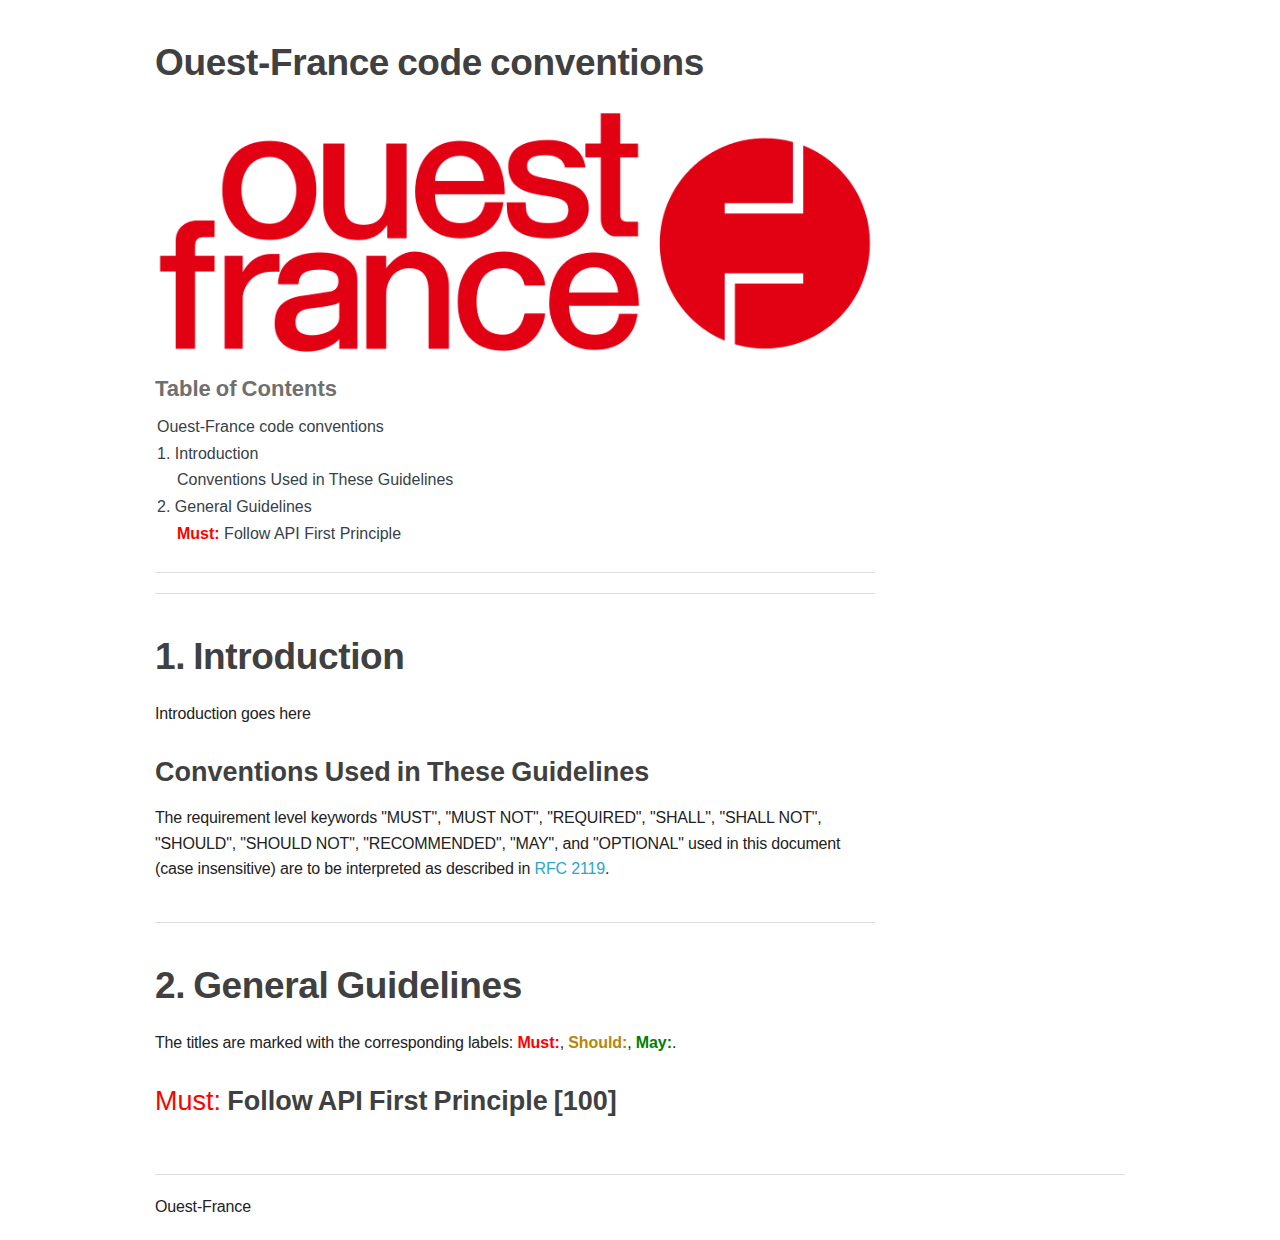
<file: index.html>
<!doctype html>
<!--[if IE 9]>
<html class="lt-ie10" lang="en"> <![endif]-->
<html class="no-js" lang="en" data-useragent="Mozilla/5.0 (compatible; MSIE 10.0; Windows NT 6.2; Trident/6.0)">
<head>
    <meta charset="utf-8">
    <meta name="viewport" content="width=device-width, initial-scale=1.0">
    <title></title>
    <meta name="description" content="The Jekyll AsciiDoc Quickstart project is a leg-up in starting your own website hosted on GitHub with content based in AsciiDoc.">
    <meta name="author" content="Your name goes here">
    <meta name="copyright" content="Maybe consider a Creative Commons license">
    <link rel="stylesheet" href="css/foundation.css">
    <link rel="stylesheet" href="css/font-awesome.css">
    <link rel="stylesheet" href="css/coderay.css">
    <link rel="stylesheet" href="css/asciidoctor.css">
    <link rel="stylesheet" href="css/ouest-france.css">
    <script src="js/vendor/modernizr.js"></script>
    <script src="js/toc.js"></script>
</head>
<body>



<!-- Main Page Content and Sidebar -->

<div class="row">

    <!-- Main Blog Content -->
    <div class="large-12 columns" role="content">

        <div class="sect1">
<h2 id="ouest_france_code_conventions"><a class="link" href="#ouest_france_code_conventions">Ouest-France code conventions</a></h2>
<div class="sectionbody">
<div class="imageblock">
<div class="content">
<img src="assets/ouest-france.png" alt="API Guild Logo">
</div>
</div>
<div id="toc" class="toc">
<div id="toctitle" class="title">Table of Contents</div>
<ul class="sectlevel1">
<li><a href="#ouest_france_code_conventions">Ouest-France code conventions</a></li>
<li><a href="#introduction">1. Introduction</a>
<ul class="sectlevel2">
<li><a href="#conventions-used-in-these-guidelines">Conventions Used in These Guidelines</a></li>
</ul>
</li>
<li><a href="#general-guidelines">2. General Guidelines</a>
<ul class="sectlevel2">
<li><a href="#100"><span class="must-keyword"><strong>Must:</strong></span> Follow API First Principle</a></li>
</ul>
</li>
</ul>
</div>
</div>
</div>
<div class="sect1">
<h2 id="introduction"><a class="link" href="#introduction">1. Introduction</a></h2>
<div class="sectionbody">
<div class="paragraph">
<p>Introduction goes here</p>
</div>
<div class="sect2">
<h3 id="conventions-used-in-these-guidelines"><a class="link" href="#conventions-used-in-these-guidelines">Conventions Used in These Guidelines</a></h3>
<div class="paragraph">
<p>The requirement level keywords "MUST", "MUST NOT", "REQUIRED", "SHALL",
"SHALL NOT", "SHOULD", "SHOULD NOT", "RECOMMENDED", "MAY", and
"OPTIONAL" used in this document (case insensitive) are to be
interpreted as described in <a href="https://www.ietf.org/rfc/rfc2119.txt">RFC
2119</a>.</p>
</div>
</div>
</div>
</div>
<div class="sect1">
<h2 id="general-guidelines"><a class="link" href="#general-guidelines">2. General Guidelines</a></h2>
<div class="sectionbody">
<div class="paragraph">
<p>The titles are marked with the corresponding labels: <span class="must-keyword"><strong>Must:</strong></span>,
<span class="should-keyword"><strong>Should:</strong></span>, <span class="may-keyword"><strong>May:</strong></span>.</p>
</div>
<div class="sect2">
<h3 id="100"><a class="link" href="#100"><span class="must-keyword"><strong>Must:</strong></span> Follow API First Principle</a></h3>

</div>
</div>
</div>

    </div>

    <!-- End Main Content -->
</div>

<!-- End Main Content and Sidebar -->


<!-- Footer -->

<footer class="row">
    <div class="large-12 columns">
        <hr>
        <div class="row">
            <div class="large-12 columns">
                <p>Ouest-France</p>
            </div>
        </div>
    </div>
</footer>


<!-- Adds rule id as a postfix to all rule titles -->
<script>
var ruleIdRegEx = /(\d)+/;
var h3headers = document.getElementsByTagName("h3");
for (var i = 0; i < h3headers.length; i++) {
    var header = h3headers[i];
    if (header.id && header.id.match(ruleIdRegEx)) {
        var a = header.getElementsByTagName("a")[0]
        a.innerHTML += " [" + header.id + "]";
    }
}
</script>

<script src="js/vendor/jquery.js"></script>
<script src="js/foundation.min.js"></script>
<script>
$(document).foundation();
var doc = document.documentElement;
doc.setAttribute('data-useragent', navigator.userAgent);
</script>
</body>
</html>
</file>
<file: css/asciidoctor.css>
/* Asciidoctor default stylesheet | MIT License | http://asciidoctor.org */
@import "https://fonts.googleapis.com/css?family=Open+Sans:300,300italic,400,400italic,600,600italic%7CNoto+Serif:400,400italic,700,700italic%7CDroid+Sans+Mono:400";
article,aside,details,figcaption,figure,footer,header,hgroup,main,nav,section,summary{display:block}
audio,canvas,video{display:inline-block}
audio:not([controls]){display:none;height:0}
[hidden],template{display:none}
script{display:none!important}
html{font-family:sans-serif;-ms-text-size-adjust:100%;-webkit-text-size-adjust:100%}
body{margin:0}
a{background:transparent}
a:focus{outline:thin dotted}
a:active,a:hover{outline:0}
h1{font-size:2em;margin:.67em 0}
abbr[title]{border-bottom:1px dotted}
b,strong{font-weight:bold}
dfn{font-style:italic}
hr{-moz-box-sizing:content-box;box-sizing:content-box;height:0}
mark{background:#ff0;color:#000}
code,kbd,pre,samp{font-family:monospace;font-size:1em}
pre{white-space:pre-wrap}
q{quotes:"\201C" "\201D" "\2018" "\2019"}
small{font-size:80%}
sub,sup{font-size:75%;line-height:0;position:relative;vertical-align:baseline}
sup{top:-.5em}
sub{bottom:-.25em}
img{border:0}
svg:not(:root){overflow:hidden}
figure{margin:0}
fieldset{border:1px solid silver;margin:0 2px;padding:.35em .625em .75em}
legend{border:0;padding:0}
button,input,select,textarea{font-family:inherit;font-size:100%;margin:0}
button,input{line-height:normal}
button,select{text-transform:none}
button,html input[type="button"],input[type="reset"],input[type="submit"]{-webkit-appearance:button;cursor:pointer}
button[disabled],html input[disabled]{cursor:default}
input[type="checkbox"],input[type="radio"]{box-sizing:border-box;padding:0}
input[type="search"]{-webkit-appearance:textfield;-moz-box-sizing:content-box;-webkit-box-sizing:content-box;box-sizing:content-box}
input[type="search"]::-webkit-search-cancel-button,input[type="search"]::-webkit-search-decoration{-webkit-appearance:none}
button::-moz-focus-inner,input::-moz-focus-inner{border:0;padding:0}
textarea{overflow:auto;vertical-align:top}
table{border-collapse:collapse;border-spacing:0}
*,*:before,*:after{-moz-box-sizing:border-box;-webkit-box-sizing:border-box;box-sizing:border-box}
html,body{font-size:100%}
body{background:#fff;color:rgba(0,0,0,.8);padding:0;margin:0;font-family:"Noto Serif","DejaVu Serif",serif;font-weight:400;font-style:normal;line-height:1;position:relative;cursor:auto}
a:hover{cursor:pointer}
img,object,embed{max-width:100%;height:auto}
object,embed{height:100%}
img{-ms-interpolation-mode:bicubic}
#map_canvas img,#map_canvas embed,#map_canvas object,.map_canvas img,.map_canvas embed,.map_canvas object{max-width:none!important}
.left{float:left!important}
.right{float:right!important}
.text-left{text-align:left!important}
.text-right{text-align:right!important}
.text-center{text-align:center!important}
.text-justify{text-align:justify!important}
.hide{display:none}
.antialiased,body{-webkit-font-smoothing:antialiased}
img{display:inline-block;vertical-align:middle}
textarea{height:auto;min-height:50px}
select{width:100%}
p.lead,.paragraph.lead>p,#preamble>.sectionbody>.paragraph:first-of-type p{font-size:1.21875em;line-height:1.6}
.subheader,.admonitionblock td.content>.title,.audioblock>.title,.exampleblock>.title,.imageblock>.title,.listingblock>.title,.literalblock>.title,.stemblock>.title,.openblock>.title,.paragraph>.title,.quoteblock>.title,table.tableblock>.title,.verseblock>.title,.videoblock>.title,.dlist>.title,.olist>.title,.ulist>.title,.qlist>.title,.hdlist>.title{line-height:1.45;color:#7a2518;font-weight:400;margin-top:0;margin-bottom:.25em}
div,dl,dt,dd,ul,ol,li,h1,h2,h3,#toctitle,.sidebarblock>.content>.title,h4,h5,h6,pre,form,p,blockquote,th,td{margin:0;padding:0;direction:ltr}
a{color:#2156a5;text-decoration:underline;line-height:inherit}
a:hover,a:focus{color:#1d4b8f}
a img{border:none}
p{font-family:inherit;font-weight:400;font-size:1em;line-height:1.6;margin-bottom:1.25em;text-rendering:optimizeLegibility}
p aside{font-size:.875em;line-height:1.35;font-style:italic}
h1,h2,h3,#toctitle,.sidebarblock>.content>.title,h4,h5,h6{font-family:"Open Sans","DejaVu Sans",sans-serif;font-weight:300;font-style:normal;color:#ba3925;text-rendering:optimizeLegibility;margin-top:1em;margin-bottom:.5em;line-height:1.0125em}
h1 small,h2 small,h3 small,#toctitle small,.sidebarblock>.content>.title small,h4 small,h5 small,h6 small{font-size:60%;color:#e99b8f;line-height:0}
h1{font-size:2.125em}
h2{font-size:1.6875em}
h3,#toctitle,.sidebarblock>.content>.title{font-size:1.375em}
h4,h5{font-size:1.125em}
h6{font-size:1em}
hr{border:solid #ddddd8;border-width:1px 0 0;clear:both;margin:1.25em 0 1.1875em;height:0}
em,i{font-style:italic;line-height:inherit}
strong,b{font-weight:bold;line-height:inherit}
small{font-size:60%;line-height:inherit}
code{font-family:"Droid Sans Mono","DejaVu Sans Mono",monospace;font-weight:400;color:rgba(0,0,0,.9)}
ul,ol,dl{font-size:1em;line-height:1.6;margin-bottom:1.25em;list-style-position:outside;font-family:inherit}
ul,ol,ul.no-bullet,ol.no-bullet{margin-left:1.5em}
ul li ul,ul li ol{margin-left:1.25em;margin-bottom:0;font-size:1em}
ul.square li ul,ul.circle li ul,ul.disc li ul{list-style:inherit}
ul.square{list-style-type:square}
ul.circle{list-style-type:circle}
ul.disc{list-style-type:disc}
ul.no-bullet{list-style:none}
ol li ul,ol li ol{margin-left:1.25em;margin-bottom:0}
dl dt{margin-bottom:.3125em;font-weight:bold}
dl dd{margin-bottom:1.25em}
abbr,acronym{text-transform:uppercase;font-size:90%;color:rgba(0,0,0,.8);border-bottom:1px dotted #ddd;cursor:help}
abbr{text-transform:none}
blockquote{margin:0 0 1.25em;padding:.5625em 1.25em 0 1.1875em;border-left:1px solid #ddd}
blockquote cite{display:block;font-size:.9375em;color:rgba(0,0,0,.6)}
blockquote cite:before{content:"\2014 \0020"}
blockquote cite a,blockquote cite a:visited{color:rgba(0,0,0,.6)}
blockquote,blockquote p{line-height:1.6;color:rgba(0,0,0,.85)}
@media only screen and (min-width:768px){h1,h2,h3,#toctitle,.sidebarblock>.content>.title,h4,h5,h6{line-height:1.2}
h1{font-size:2.75em}
h2{font-size:2.3125em}
h3,#toctitle,.sidebarblock>.content>.title{font-size:1.6875em}
h4{font-size:1.4375em}}table{background:#fff;margin-bottom:1.25em;border:solid 1px #dedede}
table thead,table tfoot{background:#f7f8f7;font-weight:bold}
table thead tr th,table thead tr td,table tfoot tr th,table tfoot tr td{padding:.5em .625em .625em;font-size:inherit;color:rgba(0,0,0,.8);text-align:left}
table tr th,table tr td{padding:.5625em .625em;font-size:inherit;color:rgba(0,0,0,.8)}
table tr.even,table tr.alt,table tr:nth-of-type(even){background:#f8f8f7}
table thead tr th,table tfoot tr th,table tbody tr td,table tr td,table tfoot tr td{display:table-cell;line-height:1.6}
h1,h2,h3,#toctitle,.sidebarblock>.content>.title,h4,h5,h6{line-height:1.2;word-spacing:-.05em}
h1 strong,h2 strong,h3 strong,#toctitle strong,.sidebarblock>.content>.title strong,h4 strong,h5 strong,h6 strong{font-weight:400}
.clearfix:before,.clearfix:after,.float-group:before,.float-group:after{content:" ";display:table}
.clearfix:after,.float-group:after{clear:both}
*:not(pre)>code{font-size:.9375em;font-style:normal!important;letter-spacing:0;padding:.1em .5ex;word-spacing:-.15em;background-color:#f7f7f8;-webkit-border-radius:4px;border-radius:4px;line-height:1.45;text-rendering:optimizeSpeed}
pre,pre>code{line-height:1.45;color:rgba(0,0,0,.9);font-family:"Droid Sans Mono","DejaVu Sans Mono",monospace;font-weight:400;text-rendering:optimizeSpeed}
.keyseq{color:rgba(51,51,51,.8)}
kbd{display:inline-block;color:rgba(0,0,0,.8);font-size:.75em;line-height:1.4;background-color:#f7f7f7;border:1px solid #ccc;-webkit-border-radius:3px;border-radius:3px;-webkit-box-shadow:0 1px 0 rgba(0,0,0,.2),0 0 0 .1em white inset;box-shadow:0 1px 0 rgba(0,0,0,.2),0 0 0 .1em #fff inset;margin:-.15em .15em 0 .15em;padding:.2em .6em .2em .5em;vertical-align:middle;white-space:nowrap}
.keyseq kbd:first-child{margin-left:0}
.keyseq kbd:last-child{margin-right:0}
.menuseq,.menu{color:rgba(0,0,0,.8)}
b.button:before,b.button:after{position:relative;top:-1px;font-weight:400}
b.button:before{content:"[";padding:0 3px 0 2px}
b.button:after{content:"]";padding:0 2px 0 3px}
p a>code:hover{color:rgba(0,0,0,.9)}
#header,#content,#footnotes,#footer{width:100%;margin-left:auto;margin-right:auto;margin-top:0;margin-bottom:0;max-width:62.5em;*zoom:1;position:relative;padding-left:.9375em;padding-right:.9375em}
#header:before,#header:after,#content:before,#content:after,#footnotes:before,#footnotes:after,#footer:before,#footer:after{content:" ";display:table}
#header:after,#content:after,#footnotes:after,#footer:after{clear:both}
#content{margin-top:1.25em}
#content:before{content:none}
#header>h1:first-child{color:rgba(0,0,0,.85);margin-top:2.25rem;margin-bottom:0}
#header>h1:first-child+#toc{margin-top:8px;border-top:1px solid #ddddd8}
#header>h1:only-child,body.toc2 #header>h1:nth-last-child(2){border-bottom:1px solid #ddddd8;padding-bottom:8px}
#header .details{border-bottom:1px solid #ddddd8;line-height:1.45;padding-top:.25em;padding-bottom:.25em;padding-left:.25em;color:rgba(0,0,0,.6);display:-ms-flexbox;display:-webkit-flex;display:flex;-ms-flex-flow:row wrap;-webkit-flex-flow:row wrap;flex-flow:row wrap}
#header .details span:first-child{margin-left:-.125em}
#header .details span.email a{color:rgba(0,0,0,.85)}
#header .details br{display:none}
#header .details br+span:before{content:"\00a0\2013\00a0"}
#header .details br+span.author:before{content:"\00a0\22c5\00a0";color:rgba(0,0,0,.85)}
#header .details br+span#revremark:before{content:"\00a0|\00a0"}
#header #revnumber{text-transform:capitalize}
#header #revnumber:after{content:"\00a0"}
#content>h1:first-child:not([class]){color:rgba(0,0,0,.85);border-bottom:1px solid #ddddd8;padding-bottom:8px;margin-top:0;padding-top:1rem;margin-bottom:1.25rem}
#toc{border-bottom:1px solid #efefed;padding-bottom:.5em}
#toc>ul{margin-left:.125em}
#toc ul.sectlevel0>li>a{font-style:italic}
#toc ul.sectlevel0 ul.sectlevel1{margin:.5em 0}
#toc ul{font-family:"Open Sans","DejaVu Sans",sans-serif;list-style-type:none}
#toc a{text-decoration:none}
#toc a:active{text-decoration:underline}
#toctitle{color:#7a2518;font-size:1.2em}
@media only screen and (min-width:768px){#toctitle{font-size:1.375em}
body.toc2{padding-left:15em;padding-right:0}
#toc.toc2{margin-top:0!important;background-color:#f8f8f7;position:fixed;width:15em;left:0;top:0;border-right:1px solid #efefed;border-top-width:0!important;border-bottom-width:0!important;z-index:1000;padding:1.25em 1em;height:100%;overflow:auto}
#toc.toc2 #toctitle{margin-top:0;font-size:1.2em}
#toc.toc2>ul{font-size:.9em;margin-bottom:0}
#toc.toc2 ul ul{margin-left:0;padding-left:1em}
#toc.toc2 ul.sectlevel0 ul.sectlevel1{padding-left:0;margin-top:.5em;margin-bottom:.5em}
body.toc2.toc-right{padding-left:0;padding-right:15em}
body.toc2.toc-right #toc.toc2{border-right-width:0;border-left:1px solid #efefed;left:auto;right:0}}@media only screen and (min-width:1280px){body.toc2{padding-left:20em;padding-right:0}
#toc.toc2{width:20em}
#toc.toc2 #toctitle{font-size:1.375em}
#toc.toc2>ul{font-size:.95em}
#toc.toc2 ul ul{padding-left:1.25em}
body.toc2.toc-right{padding-left:0;padding-right:20em}}#content #toc{border-style:solid;border-width:1px;border-color:#e0e0dc;margin-bottom:1.25em;padding:1.25em;background:#f8f8f7;-webkit-border-radius:4px;border-radius:4px}
#content #toc>:first-child{margin-top:0}
#content #toc>:last-child{margin-bottom:0}
#footer{max-width:100%;background-color:rgba(0,0,0,.8);padding:1.25em}
#footer-text{color:rgba(255,255,255,.8);line-height:1.44}
.sect1{padding-bottom:.625em}
@media only screen and (min-width:768px){.sect1{padding-bottom:1.25em}}.sect1+.sect1{border-top:1px solid #efefed}
#content h1>a.anchor,h2>a.anchor,h3>a.anchor,#toctitle>a.anchor,.sidebarblock>.content>.title>a.anchor,h4>a.anchor,h5>a.anchor,h6>a.anchor{position:absolute;z-index:1001;width:1.5ex;margin-left:-1.5ex;display:block;text-decoration:none!important;visibility:hidden;text-align:center;font-weight:400}
#content h1>a.anchor:before,h2>a.anchor:before,h3>a.anchor:before,#toctitle>a.anchor:before,.sidebarblock>.content>.title>a.anchor:before,h4>a.anchor:before,h5>a.anchor:before,h6>a.anchor:before{content:"\00A7";font-size:.85em;display:block;padding-top:.1em}
#content h1:hover>a.anchor,#content h1>a.anchor:hover,h2:hover>a.anchor,h2>a.anchor:hover,h3:hover>a.anchor,#toctitle:hover>a.anchor,.sidebarblock>.content>.title:hover>a.anchor,h3>a.anchor:hover,#toctitle>a.anchor:hover,.sidebarblock>.content>.title>a.anchor:hover,h4:hover>a.anchor,h4>a.anchor:hover,h5:hover>a.anchor,h5>a.anchor:hover,h6:hover>a.anchor,h6>a.anchor:hover{visibility:visible}
#content h1>a.link,h2>a.link,h3>a.link,#toctitle>a.link,.sidebarblock>.content>.title>a.link,h4>a.link,h5>a.link,h6>a.link{color:#ba3925;text-decoration:none}
#content h1>a.link:hover,h2>a.link:hover,h3>a.link:hover,#toctitle>a.link:hover,.sidebarblock>.content>.title>a.link:hover,h4>a.link:hover,h5>a.link:hover,h6>a.link:hover{color:#a53221}
.audioblock,.imageblock,.literalblock,.listingblock,.stemblock,.videoblock{margin-bottom:1.25em}
.admonitionblock td.content>.title,.audioblock>.title,.exampleblock>.title,.imageblock>.title,.listingblock>.title,.literalblock>.title,.stemblock>.title,.openblock>.title,.paragraph>.title,.quoteblock>.title,table.tableblock>.title,.verseblock>.title,.videoblock>.title,.dlist>.title,.olist>.title,.ulist>.title,.qlist>.title,.hdlist>.title{text-rendering:optimizeLegibility;text-align:left;font-family:"Noto Serif","DejaVu Serif",serif;font-size:1rem;font-style:italic}
table.tableblock>caption.title{white-space:nowrap;overflow:visible;max-width:0}
.paragraph.lead>p,#preamble>.sectionbody>.paragraph:first-of-type p{color:rgba(0,0,0,.85)}
table.tableblock #preamble>.sectionbody>.paragraph:first-of-type p{font-size:inherit}
.admonitionblock>table{border-collapse:separate;border:0;background:none;width:100%}
.admonitionblock>table td.icon{text-align:center;width:80px}
.admonitionblock>table td.icon img{max-width:none}
.admonitionblock>table td.icon .title{font-weight:bold;font-family:"Open Sans","DejaVu Sans",sans-serif;text-transform:uppercase}
.admonitionblock>table td.content{padding-left:1.125em;padding-right:1.25em;border-left:1px solid #ddddd8;color:rgba(0,0,0,.6)}
.admonitionblock>table td.content>:last-child>:last-child{margin-bottom:0}
.exampleblock>.content{border-style:solid;border-width:1px;border-color:#e6e6e6;margin-bottom:1.25em;padding:1.25em;background:#fff;-webkit-border-radius:4px;border-radius:4px}
.exampleblock>.content>:first-child{margin-top:0}
.exampleblock>.content>:last-child{margin-bottom:0}
.sidebarblock{border-style:solid;border-width:1px;border-color:#e0e0dc;margin-bottom:1.25em;padding:1.25em;background:#f8f8f7;-webkit-border-radius:4px;border-radius:4px}
.sidebarblock>:first-child{margin-top:0}
.sidebarblock>:last-child{margin-bottom:0}
.sidebarblock>.content>.title{color:#7a2518;margin-top:0;text-align:center}
.exampleblock>.content>:last-child>:last-child,.exampleblock>.content .olist>ol>li:last-child>:last-child,.exampleblock>.content .ulist>ul>li:last-child>:last-child,.exampleblock>.content .qlist>ol>li:last-child>:last-child,.sidebarblock>.content>:last-child>:last-child,.sidebarblock>.content .olist>ol>li:last-child>:last-child,.sidebarblock>.content .ulist>ul>li:last-child>:last-child,.sidebarblock>.content .qlist>ol>li:last-child>:last-child{margin-bottom:0}
.literalblock pre,.listingblock pre:not(.highlight),.listingblock pre[class="highlight"],.listingblock pre[class^="highlight "],.listingblock pre.CodeRay,.listingblock pre.prettyprint{background:#f7f7f8}
.sidebarblock .literalblock pre,.sidebarblock .listingblock pre:not(.highlight),.sidebarblock .listingblock pre[class="highlight"],.sidebarblock .listingblock pre[class^="highlight "],.sidebarblock .listingblock pre.CodeRay,.sidebarblock .listingblock pre.prettyprint{background:#f2f1f1}
.literalblock pre,.literalblock pre[class],.listingblock pre,.listingblock pre[class]{-webkit-border-radius:4px;border-radius:4px;word-wrap:break-word;padding:1em;font-size:.8125em}
.literalblock pre.nowrap,.literalblock pre[class].nowrap,.listingblock pre.nowrap,.listingblock pre[class].nowrap{overflow-x:auto;white-space:pre;word-wrap:normal}
@media only screen and (min-width:768px){.literalblock pre,.literalblock pre[class],.listingblock pre,.listingblock pre[class]{font-size:.90625em}}@media only screen and (min-width:1280px){.literalblock pre,.literalblock pre[class],.listingblock pre,.listingblock pre[class]{font-size:1em}}.literalblock.output pre{color:#f7f7f8;background-color:rgba(0,0,0,.9)}
.listingblock pre.highlightjs{padding:0}
.listingblock pre.highlightjs>code{padding:1em;-webkit-border-radius:4px;border-radius:4px}
.listingblock pre.prettyprint{border-width:0}
.listingblock>.content{position:relative}
.listingblock code[data-lang]:before{display:none;content:attr(data-lang);position:absolute;font-size:.75em;top:.425rem;right:.5rem;line-height:1;text-transform:uppercase;color:#999}
.listingblock:hover code[data-lang]:before{display:block}
.listingblock.terminal pre .command:before{content:attr(data-prompt);padding-right:.5em;color:#999}
.listingblock.terminal pre .command:not([data-prompt]):before{content:"$"}
table.pyhltable{border-collapse:separate;border:0;margin-bottom:0;background:none}
table.pyhltable td{vertical-align:top;padding-top:0;padding-bottom:0}
table.pyhltable td.code{padding-left:.75em;padding-right:0}
pre.pygments .lineno,table.pyhltable td:not(.code){color:#999;padding-left:0;padding-right:.5em;border-right:1px solid #ddddd8}
pre.pygments .lineno{display:inline-block;margin-right:.25em}
table.pyhltable .linenodiv{background:none!important;padding-right:0!important}
.quoteblock{margin:0 1em 1.25em 1.5em;display:table}
.quoteblock>.title{margin-left:-1.5em;margin-bottom:.75em}
.quoteblock blockquote,.quoteblock blockquote p{color:rgba(0,0,0,.85);font-size:1.15rem;line-height:1.75;word-spacing:.1em;letter-spacing:0;font-style:italic;text-align:justify}
.quoteblock blockquote{margin:0;padding:0;border:0}
.quoteblock blockquote:before{content:"\201c";float:left;font-size:2.75em;font-weight:bold;line-height:.6em;margin-left:-.6em;color:#7a2518;text-shadow:0 1px 2px rgba(0,0,0,.1)}
.quoteblock blockquote>.paragraph:last-child p{margin-bottom:0}
.quoteblock .attribution{margin-top:.5em;margin-right:.5ex;text-align:right}
.quoteblock .quoteblock{margin-left:0;margin-right:0;padding:.5em 0;border-left:3px solid rgba(0,0,0,.6)}
.quoteblock .quoteblock blockquote{padding:0 0 0 .75em}
.quoteblock .quoteblock blockquote:before{display:none}
.verseblock{margin:0 1em 1.25em 1em}
.verseblock pre{font-family:"Open Sans","DejaVu Sans",sans;font-size:1.15rem;color:rgba(0,0,0,.85);font-weight:300;text-rendering:optimizeLegibility}
.verseblock pre strong{font-weight:400}
.verseblock .attribution{margin-top:1.25rem;margin-left:.5ex}
.quoteblock .attribution,.verseblock .attribution{font-size:.9375em;line-height:1.45;font-style:italic}
.quoteblock .attribution br,.verseblock .attribution br{display:none}
.quoteblock .attribution cite,.verseblock .attribution cite{display:block;letter-spacing:-.05em;color:rgba(0,0,0,.6)}
.quoteblock.abstract{margin:0 0 1.25em 0;display:block}
.quoteblock.abstract blockquote,.quoteblock.abstract blockquote p{text-align:left;word-spacing:0}
.quoteblock.abstract blockquote:before,.quoteblock.abstract blockquote p:first-of-type:before{display:none}
table.tableblock{max-width:100%;border-collapse:separate}
table.tableblock td>.paragraph:last-child p>p:last-child,table.tableblock th>p:last-child,table.tableblock td>p:last-child{margin-bottom:0}
table.spread{width:100%}
table.tableblock,th.tableblock,td.tableblock{border:0 solid #dedede}
table.grid-all th.tableblock,table.grid-all td.tableblock{border-width:0 1px 1px 0}
table.grid-all tfoot>tr>th.tableblock,table.grid-all tfoot>tr>td.tableblock{border-width:1px 1px 0 0}
table.grid-cols th.tableblock,table.grid-cols td.tableblock{border-width:0 1px 0 0}
table.grid-all *>tr>.tableblock:last-child,table.grid-cols *>tr>.tableblock:last-child{border-right-width:0}
table.grid-rows th.tableblock,table.grid-rows td.tableblock{border-width:0 0 1px 0}
table.grid-all tbody>tr:last-child>th.tableblock,table.grid-all tbody>tr:last-child>td.tableblock,table.grid-all thead:last-child>tr>th.tableblock,table.grid-rows tbody>tr:last-child>th.tableblock,table.grid-rows tbody>tr:last-child>td.tableblock,table.grid-rows thead:last-child>tr>th.tableblock{border-bottom-width:0}
table.grid-rows tfoot>tr>th.tableblock,table.grid-rows tfoot>tr>td.tableblock{border-width:1px 0 0 0}
table.frame-all{border-width:1px}
table.frame-sides{border-width:0 1px}
table.frame-topbot{border-width:1px 0}
th.halign-left,td.halign-left{text-align:left}
th.halign-right,td.halign-right{text-align:right}
th.halign-center,td.halign-center{text-align:center}
th.valign-top,td.valign-top{vertical-align:top}
th.valign-bottom,td.valign-bottom{vertical-align:bottom}
th.valign-middle,td.valign-middle{vertical-align:middle}
table thead th,table tfoot th{font-weight:bold}
tbody tr th{display:table-cell;line-height:1.6;background:#f7f8f7}
tbody tr th,tbody tr th p,tfoot tr th,tfoot tr th p{color:rgba(0,0,0,.8);font-weight:bold}
p.tableblock>code:only-child{background:none;padding:0}
p.tableblock{font-size:1em}
td>div.verse{white-space:pre}
ol{margin-left:1.75em}
ul li ol{margin-left:1.5em}
dl dd{margin-left:1.125em}
dl dd:last-child,dl dd:last-child>:last-child{margin-bottom:0}
ol>li p,ul>li p,ul dd,ol dd,.olist .olist,.ulist .ulist,.ulist .olist,.olist .ulist{margin-bottom:.625em}
ul.unstyled,ol.unnumbered,ul.checklist,ul.none{list-style-type:none}
ul.unstyled,ol.unnumbered,ul.checklist{margin-left:.625em}
ul.checklist li>p:first-child>.fa-square-o:first-child,ul.checklist li>p:first-child>.fa-check-square-o:first-child{width:1em;font-size:.85em}
ul.checklist li>p:first-child>input[type="checkbox"]:first-child{width:1em;position:relative;top:1px}
ul.inline{margin:0 auto .625em auto;margin-left:-1.375em;margin-right:0;padding:0;list-style:none;overflow:hidden}
ul.inline>li{list-style:none;float:left;margin-left:1.375em;display:block}
ul.inline>li>*{display:block}
.unstyled dl dt{font-weight:400;font-style:normal}
ol.arabic{list-style-type:decimal}
ol.decimal{list-style-type:decimal-leading-zero}
ol.loweralpha{list-style-type:lower-alpha}
ol.upperalpha{list-style-type:upper-alpha}
ol.lowerroman{list-style-type:lower-roman}
ol.upperroman{list-style-type:upper-roman}
ol.lowergreek{list-style-type:lower-greek}
.hdlist>table,.colist>table{border:0;background:none}
.hdlist>table>tbody>tr,.colist>table>tbody>tr{background:none}
td.hdlist1{padding-right:.75em;font-weight:bold}
td.hdlist1,td.hdlist2{vertical-align:top}
.literalblock+.colist,.listingblock+.colist{margin-top:-.5em}
.colist>table tr>td:first-of-type{padding:0 .75em;line-height:1}
.colist>table tr>td:last-of-type{padding:.25em 0}
.thumb,.th{line-height:0;display:inline-block;border:solid 4px #fff;-webkit-box-shadow:0 0 0 1px #ddd;box-shadow:0 0 0 1px #ddd}
.imageblock.left,.imageblock[style*="float: left"]{margin:.25em .625em 1.25em 0}
.imageblock.right,.imageblock[style*="float: right"]{margin:.25em 0 1.25em .625em}
.imageblock>.title{margin-bottom:0}
.imageblock.thumb,.imageblock.th{border-width:6px}
.imageblock.thumb>.title,.imageblock.th>.title{padding:0 .125em}
.image.left,.image.right{margin-top:.25em;margin-bottom:.25em;display:inline-block;line-height:0}
.image.left{margin-right:.625em}
.image.right{margin-left:.625em}
a.image{text-decoration:none}
span.footnote,span.footnoteref{vertical-align:super;font-size:.875em}
span.footnote a,span.footnoteref a{text-decoration:none}
span.footnote a:active,span.footnoteref a:active{text-decoration:underline}
#footnotes{padding-top:.75em;padding-bottom:.75em;margin-bottom:.625em}
#footnotes hr{width:20%;min-width:6.25em;margin:-.25em 0 .75em 0;border-width:1px 0 0 0}
#footnotes .footnote{padding:0 .375em;line-height:1.3;font-size:.875em;margin-left:1.2em;text-indent:-1.2em;margin-bottom:.2em}
#footnotes .footnote a:first-of-type{font-weight:bold;text-decoration:none}
#footnotes .footnote:last-of-type{margin-bottom:0}
#content #footnotes{margin-top:-.625em;margin-bottom:0;padding:.75em 0}
.gist .file-data>table{border:0;background:#fff;width:100%;margin-bottom:0}
.gist .file-data>table td.line-data{width:99%}
div.unbreakable{page-break-inside:avoid}
.big{font-size:larger}
.small{font-size:smaller}
.underline{text-decoration:underline}
.overline{text-decoration:overline}
.line-through{text-decoration:line-through}
.aqua{color:#00bfbf}
.aqua-background{background-color:#00fafa}
.black{color:#000}
.black-background{background-color:#000}
.blue{color:#0000bf}
.blue-background{background-color:#0000fa}
.fuchsia{color:#bf00bf}
.fuchsia-background{background-color:#fa00fa}
.gray{color:#606060}
.gray-background{background-color:#7d7d7d}
.green{color:#006000}
.green-background{background-color:#007d00}
.lime{color:#00bf00}
.lime-background{background-color:#00fa00}
.maroon{color:#600000}
.maroon-background{background-color:#7d0000}
.navy{color:#000060}
.navy-background{background-color:#00007d}
.olive{color:#606000}
.olive-background{background-color:#7d7d00}
.purple{color:#600060}
.purple-background{background-color:#7d007d}
.red{color:#bf0000}
.red-background{background-color:#fa0000}
.silver{color:#909090}
.silver-background{background-color:#bcbcbc}
.teal{color:#006060}
.teal-background{background-color:#007d7d}
.white{color:#bfbfbf}
.white-background{background-color:#fafafa}
.yellow{color:#bfbf00}
.yellow-background{background-color:#fafa00}
span.icon>.fa{cursor:default}
.admonitionblock td.icon [class^="fa icon-"]{font-size:2.5em;text-shadow:1px 1px 2px rgba(0,0,0,.5);cursor:default}
.admonitionblock td.icon .icon-note:before{content:"\f05a";color:#19407c}
.admonitionblock td.icon .icon-tip:before{content:"\f0eb";text-shadow:1px 1px 2px rgba(155,155,0,.8);color:#111}
.admonitionblock td.icon .icon-warning:before{content:"\f071";color:#bf6900}
.admonitionblock td.icon .icon-caution:before{content:"\f06d";color:#bf3400}
.admonitionblock td.icon .icon-important:before{content:"\f06a";color:#bf0000}
.conum[data-value]{display:inline-block;color:#fff!important;background-color:rgba(0,0,0,.8);-webkit-border-radius:100px;border-radius:100px;text-align:center;font-size:.75em;width:1.67em;height:1.67em;line-height:1.67em;font-family:"Open Sans","DejaVu Sans",sans-serif;font-style:normal;font-weight:bold}
.conum[data-value] *{color:#fff!important}
.conum[data-value]+b{display:none}
.conum[data-value]:after{content:attr(data-value)}
pre .conum[data-value]{position:relative;top:-.125em}
b.conum *{color:inherit!important}
.conum:not([data-value]):empty{display:none}
h1,h2{letter-spacing:-.01em}
dt,th.tableblock,td.content{text-rendering:optimizeLegibility}
p,td.content{letter-spacing:-.01em}
p strong,td.content strong{letter-spacing:-.005em}
p,blockquote,dt,td.content{font-size:1.0625rem}
p{margin-bottom:1.25rem}
.sidebarblock p,.sidebarblock dt,.sidebarblock td.content,p.tableblock{font-size:1em}
.exampleblock>.content{background-color:#fffef7;border-color:#e0e0dc;-webkit-box-shadow:0 1px 4px #e0e0dc;box-shadow:0 1px 4px #e0e0dc}
.print-only{display:none!important}
@media print{@page{margin:1.25cm .75cm}
*{-webkit-box-shadow:none!important;box-shadow:none!important;text-shadow:none!important}
a{color:inherit!important;text-decoration:underline!important}
a.bare,a[href^="#"],a[href^="mailto:"]{text-decoration:none!important}
a[href^="http:"]:not(.bare):after,a[href^="https:"]:not(.bare):after{content:"(" attr(href) ")";display:inline-block;font-size:.875em;padding-left:.25em}
abbr[title]:after{content:" (" attr(title) ")"}
pre,blockquote,tr,img{page-break-inside:avoid}
thead{display:table-header-group}
img{max-width:100%!important}
p,blockquote,dt,td.content{font-size:1em;orphans:3;widows:3}
h2,h3,#toctitle,.sidebarblock>.content>.title{page-break-after:avoid}
#toc,.sidebarblock,.exampleblock>.content{background:none!important}
#toc{border-bottom:1px solid #ddddd8!important;padding-bottom:0!important}
.sect1{padding-bottom:0!important}
.sect1+.sect1{border:0!important}
#header>h1:first-child{margin-top:1.25rem}
body.book #header{text-align:center}
body.book #header>h1:first-child{border:0!important;margin:2.5em 0 1em 0}
body.book #header .details{border:0!important;display:block;padding:0!important}
body.book #header .details span:first-child{margin-left:0!important}
body.book #header .details br{display:block}
body.book #header .details br+span:before{content:none!important}
body.book #toc{border:0!important;text-align:left!important;padding:0!important;margin:0!important}
body.book #toc,body.book #preamble,body.book h1.sect0,body.book .sect1>h2{page-break-before:always}
.listingblock code[data-lang]:before{display:block}
#footer{background:none!important;padding:0 .9375em}
#footer-text{color:rgba(0,0,0,.6)!important;font-size:.9em}
.hide-on-print{display:none!important}
.print-only{display:block!important}
.hide-for-print{display:none!important}
.show-for-print{display:inherit!important}}
</file>
<file: css/coderay.css>
/* Stylesheet for CodeRay to match GitHub theme | MIT License | http://foundation.zurb.com */
pre.CodeRay {background-color:#f7f7f8; border: solid; border-color: #dfdfdf; border-width: 1px;}
.CodeRay code{border-style: none; padding: 0}
.CodeRay .line-numbers{border-right:1px solid #d8d8d8;padding:0 0.5em 0 .25em}
.CodeRay span.line-numbers{display:inline-block;margin-right:.5em;color:rgba(0,0,0,.3)}
.CodeRay .line-numbers strong{font-weight: normal}
table.CodeRay{border-collapse:separate;border-spacing:0;margin-bottom:0;border:0;background:none}
table.CodeRay td{vertical-align: top}
table.CodeRay td.line-numbers{text-align:right}
table.CodeRay td.line-numbers>pre{padding:0;color:rgba(0,0,0,.3)}
table.CodeRay td.code{padding:0 0 0 .5em}
table.CodeRay td.code>pre{padding:0}
.CodeRay .debug{color:#fff !important;background:#000080 !important}
.CodeRay .annotation{color:#007}
.CodeRay .attribute-name{color:#000080}
.CodeRay .attribute-value{color:#700}
.CodeRay .binary{color:#509}
.CodeRay .comment{color:#998;font-style:italic}
.CodeRay .char{color:#04d}
.CodeRay .char .content{color:#04d}
.CodeRay .char .delimiter{color:#039}
.CodeRay .class{color:#458;font-weight:bold}
.CodeRay .complex{color:#a08}
.CodeRay .constant,.CodeRay .predefined-constant{color:#008080}
.CodeRay .color{color:#099}
.CodeRay .class-variable{color:#369}
.CodeRay .decorator{color:#b0b}
.CodeRay .definition{color:#099}
.CodeRay .delimiter{color:#000}
.CodeRay .doc{color:#970}
.CodeRay .doctype{color:#34b}
.CodeRay .doc-string{color:#d42}
.CodeRay .escape{color:#666}
.CodeRay .entity{color:#800}
.CodeRay .error{color:#808}
.CodeRay .exception{color:inherit}
.CodeRay .filename{color:#099}
.CodeRay .function{color:#900;font-weight:bold}
.CodeRay .global-variable{color:#008080}
.CodeRay .hex{color:#058}
.CodeRay .integer,.CodeRay .float{color:#099}
.CodeRay .include{color:#555}
.CodeRay .inline{color:#00}
.CodeRay .inline .inline{background:#ccc}
.CodeRay .inline .inline .inline{background:#bbb}
.CodeRay .inline .inline-delimiter{color:#d14}
.CodeRay .inline-delimiter{color:#d14}
.CodeRay .important{color:#555;font-weight:bold}
.CodeRay .interpreted{color:#b2b}
.CodeRay .instance-variable{color:#008080}
.CodeRay .label{color:#970}
.CodeRay .local-variable{color:#963}
.CodeRay .octal{color:#40e}
.CodeRay .predefined{color:#369}
.CodeRay .preprocessor{color:#579}
.CodeRay .pseudo-class{color:#555}
.CodeRay .directive{font-weight:bold}
.CodeRay .type{font-weight:bold}
.CodeRay .predefined-type{color:inherit}
.CodeRay .reserved,.CodeRay .keyword {color:#000;font-weight:bold}
.CodeRay .key{color:#808}
.CodeRay .key .delimiter{color:#606}
.CodeRay .key .char{color:#80f}
.CodeRay .value{color:#088}
.CodeRay .regexp .delimiter{color:#808}
.CodeRay .regexp .content{color:#808}
.CodeRay .regexp .modifier{color:#808}
.CodeRay .regexp .char{color:#d14}
.CodeRay .regexp .function{color:#404;font-weight:bold}
.CodeRay .string{color:#d20}
.CodeRay .string .string .string{background:#ffd0d0}
.CodeRay .string .content{color:#d14}
.CodeRay .string .char{color:#d14}
.CodeRay .string .delimiter{color:#d14}
.CodeRay .shell{color:#d14}
.CodeRay .shell .delimiter{color:#d14}
.CodeRay .symbol{color:#990073}
.CodeRay .symbol .content{color:#a60}
.CodeRay .symbol .delimiter{color:#630}
.CodeRay .tag{color:#008080}
.CodeRay .tag-special{color:#d70}
.CodeRay .variable{color:#036}
.CodeRay .insert{background:#afa}
.CodeRay .delete{background:#faa}
.CodeRay .change{color:#aaf;background:#007}
.CodeRay .head{color:#f8f;background:#505}
.CodeRay .insert .insert{color:#080}
.CodeRay .delete .delete{color:#800}
.CodeRay .change .change{color:#66f}
.CodeRay .head .head{color:#f4f}
</file>
